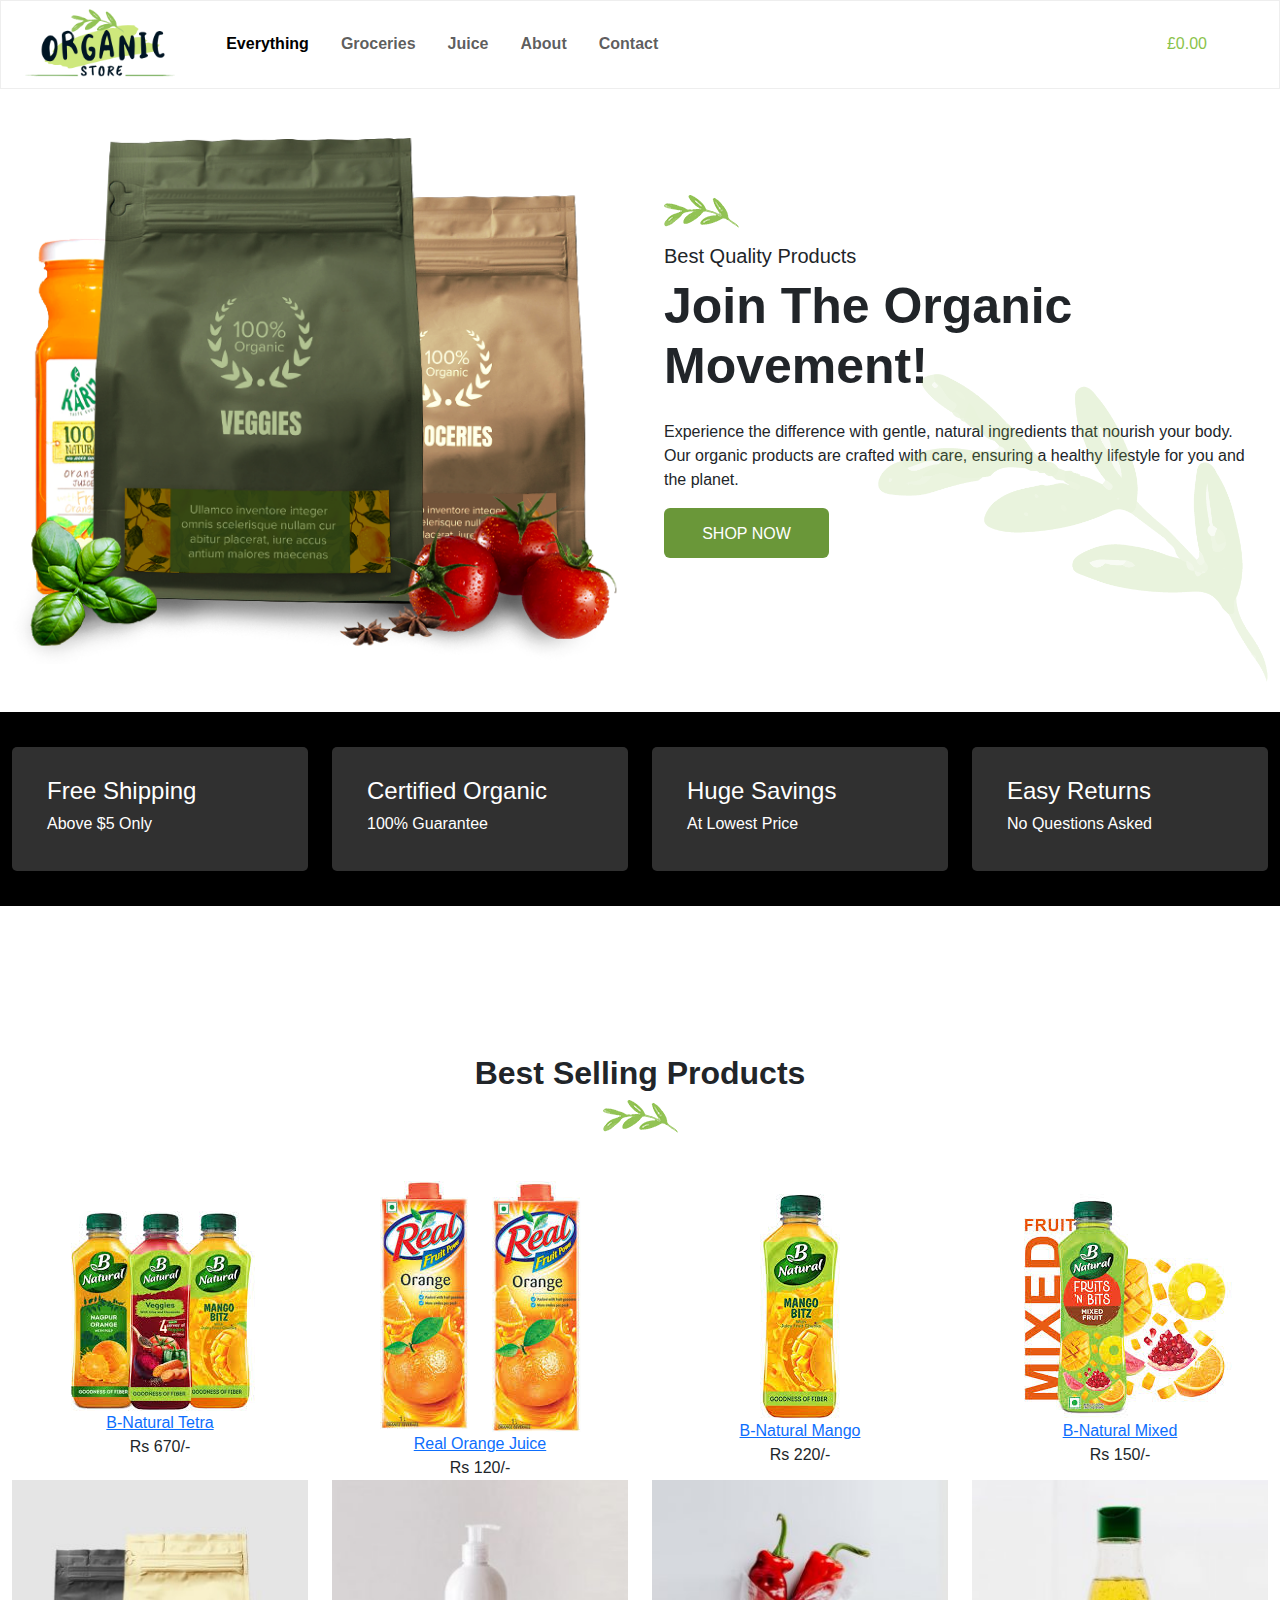
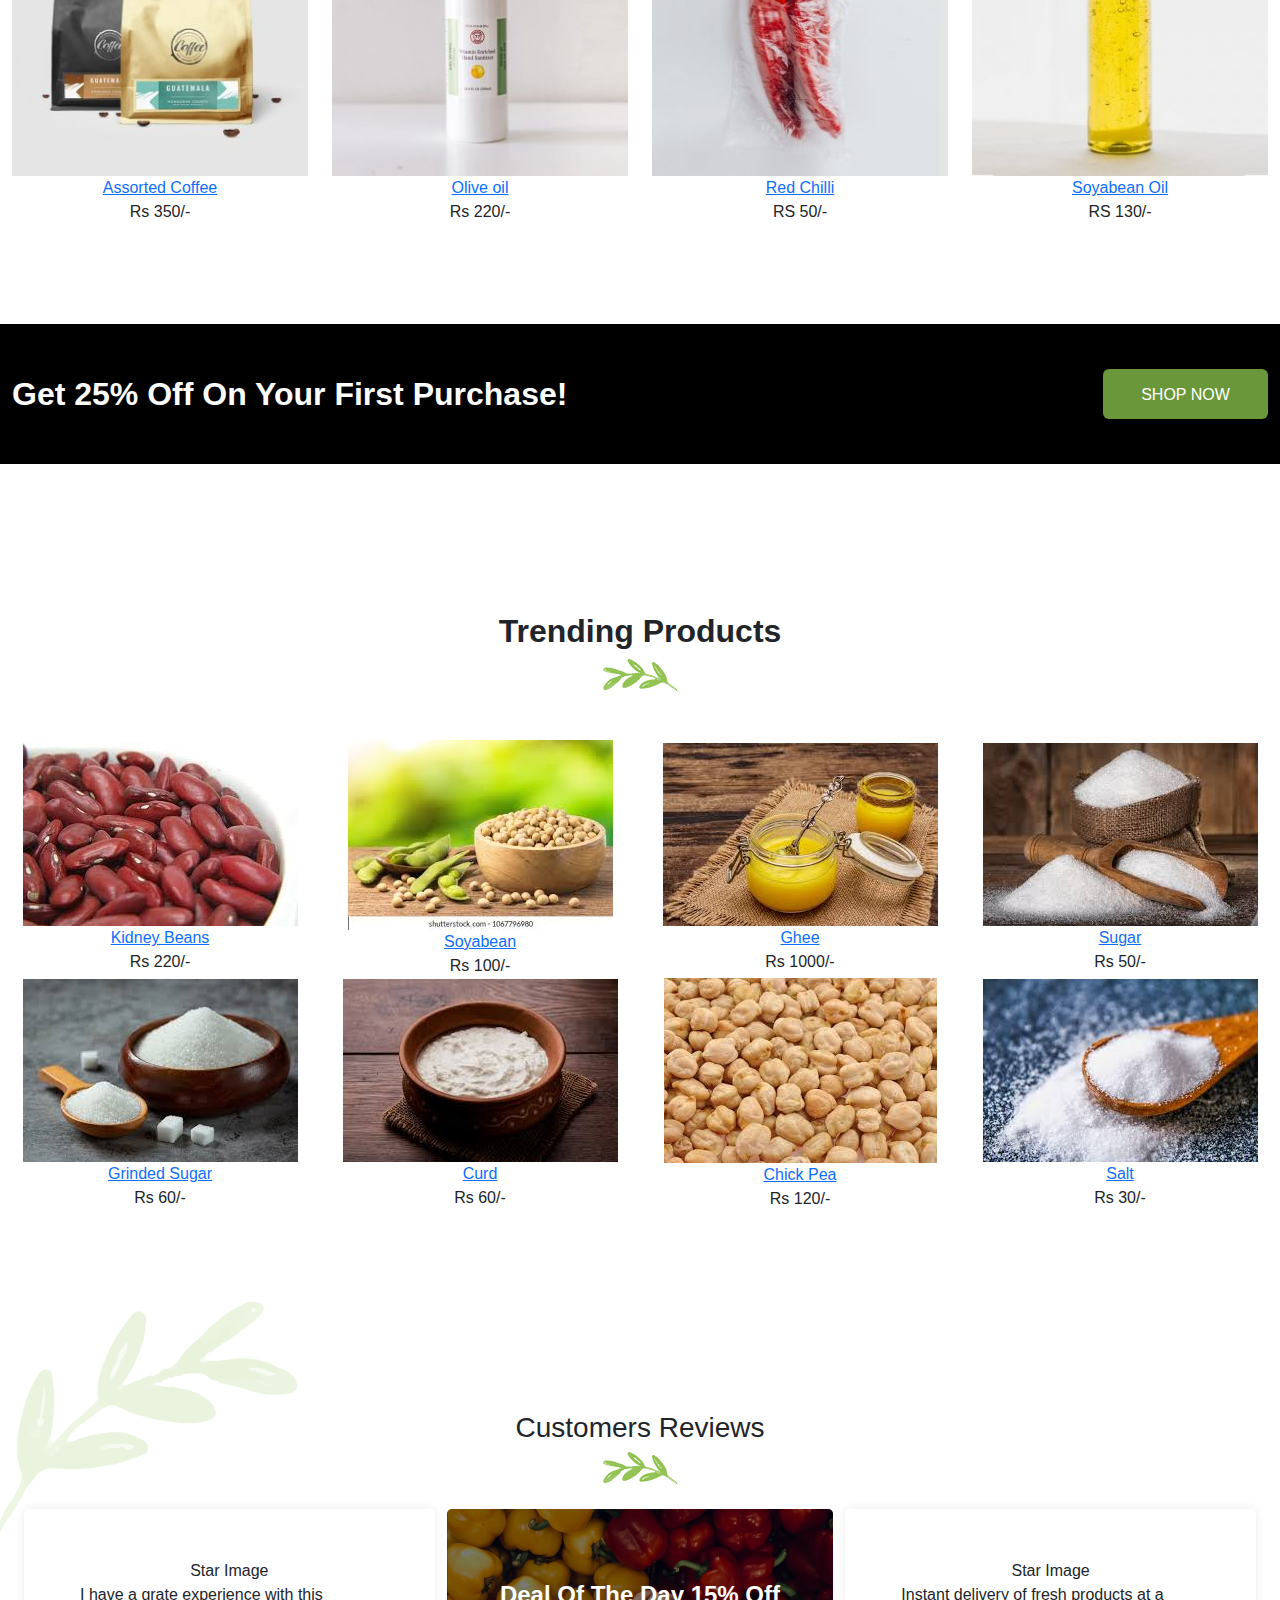
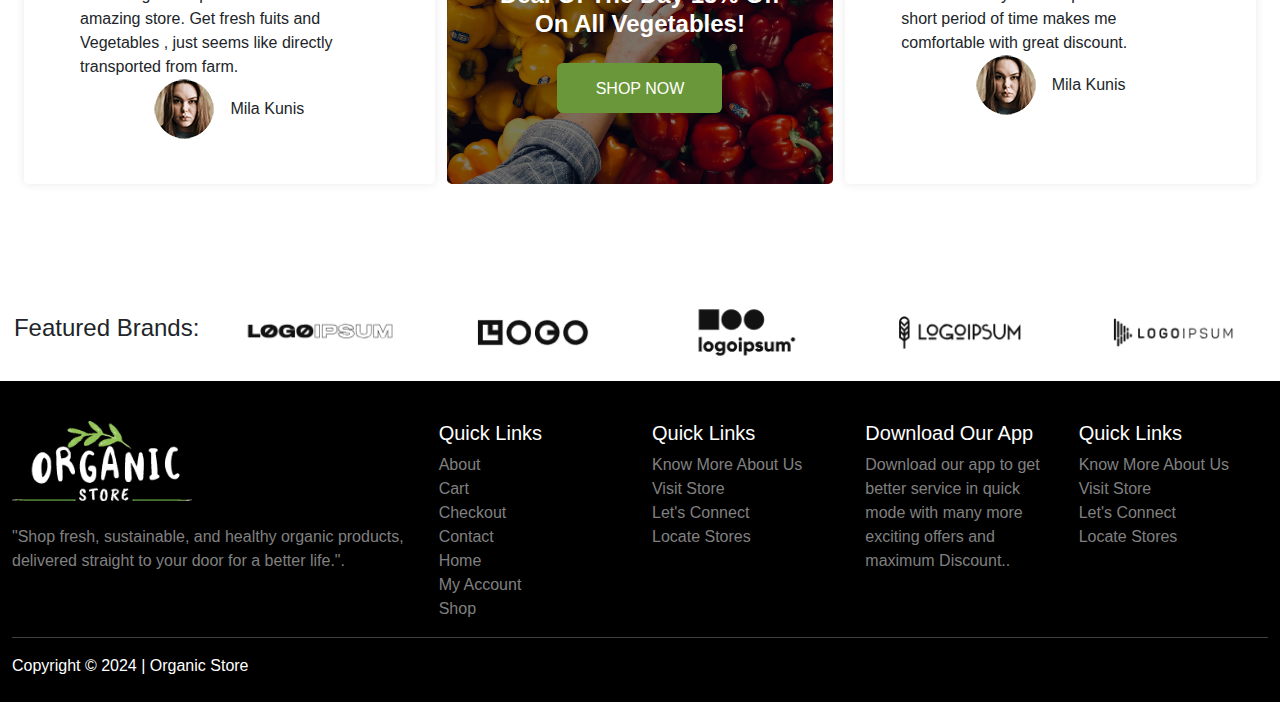
<file: index.html>
<!DOCTYPE html>
<html lang="en">

<head>
  <meta charset="UTF-8">
  <meta name="viewport" content="width=device-width, initial-scale=1.0">
  <link rel="stylesheet" href="https://cdn.jsdelivr.net/npm/bootstrap@5.3.3/dist/css/bootstrap.min.css">
  <link rel="stylesheet" href="./assets/Style.css">
  <link rel="stylesheet" href="https://site-assets.fontawesome.com/releases/v6.6.0/css/all.css">
  <title>Document</title>
</head>

<body>
  <!--Header Section Start Here-->
  <section class="section-one">
    <div class="container-fluid">
      <nav class="navbar navbar-expand-lg py-2">
        <div class="container-fluid">
          <img class="logo-custom" src="./assets/organic-log.png" alt="">
          <button class="navbar-toggler" type="button" data-bs-toggle="collapse"
            data-bs-target="#navbarSupportedContent" aria-controls="navbarSupportedContent" aria-expanded="false"
            aria-label="Toggle navigation">
            <span class="navbar-toggler-icon"></span>
          </button>
          <div class="collapse navbar-collapse" id="navbarSupportedContent">
            <ul class="navbar-nav me-auto mb-2 mb-lg-0 pad-custom">
              <li class="nav-item pad-elem">
                <a class="nav-link active" aria-current="page" href="index.html"><b>Everything</b></a>
              </li>
              <li class="nav-item pad-elem">
                <a class="nav-link hover-effect" aria-current="page" href="Grocery.html"><b>Groceries</b></a>
              </li>

              <li class="nav-item pad-elem">
                <a class="nav-link hover-effect" aria-current="page" href="Juice.html"><b>Juice</b></a>
              </li>



              <li class="nav-item pad-elem">
                <a class="nav-link hover-effect" aria-current="page" href="About.html"><b>About</b></a>
              </li>
              <li class="nav-item pad-elem">
                <a class="nav-link hover-effect" aria-current="page" href="Contact.html"><b>Contact</b></a>
              </li>

            </ul>
            <ul class=" d-flex gap-4 navbar-nav mb-2 mb-lg-0 pad-custom">
              <li class="icons-color">£0.00</li>
              <li><i class="fa-solid fa-bag-shopping icons-color"></i></li>
              <li><i class="fa-solid fa-user"></i></li>
            </ul>
          </div>

        </div>
      </nav>
    </div>
  </section>
  <!--Header Section End Here-->

  <!--Second Section Start Here-->
  <section class="section-two">
    <div class="container-fluid">
      <div class="row">
        <div class="col-lg-6 mt-5">
          <div class="col-left-continer d-flex align-items-center justify-content-center">
            <img class="img-fluid" src="./assets/organic-products-hero.png" alt="">
          </div>
        </div>
        <div class="col-lg-6 d-flex align-items-center">
          <div class="col-right-container container">
            <img class="img-fluid pb-3" src="./assets/logo-leaf-new.png" alt="">
            <h5>Best Quality Products</h5>
            <h1 class="join-head">Join The Organic Movement!</h1>
            <p class="pt-3">Experience the difference with gentle, natural ingredients that nourish your body.
Our organic products are crafted with care, ensuring a healthy lifestyle for you and the planet.</p>
            <button class="shop-now-btn mt-3">
              <i class="fa-solid fa-cart-shopping"></i> SHOP NOW
            </button>
            <img class="img-back" src="./assets/leaf-right.png" alt="">
          </div>
        </div>
      </div>
    </div>
  </section>
  <!--Second Section End Here-->

  <!--Third Section Start Here-->
  <section class="section-three mt-5">
    <div class="container-fluid">
      <div class="row">
        <div class="col-lg-3 mob-margin-two col-md-6">
          <div class="inner-one inner-styling">
            <div class="inner-left">
              <i class="fa-solid fa-truck icons-color fs-4"></i>
            </div>
            <div class="inner-right">
              <h4>Free Shipping</h4>
              <h6>Above $5 Only</h6>

            </div>
          </div>
        </div>

        <div class="col-lg-3 mob-margin-two col-md-6">
          <div class="inner-two inner-styling">
            <div class="inner-left">
              <i class="fa-solid fa-address-book icons-color fs-4"></i>
            </div>
            <div class="inner-right">
              <h4>Certified Organic</h4>
              <h6>100% Guarantee</h6>

            </div>
          </div>
        </div>
        <div class="col-lg-3 mob-margin-two col-md-6">
          <div class="inner-three inner-styling">
            <div class="inner-left">
              <i class="fa-solid fa-money-bill icons-color fs-4"></i>
            </div>
            <div class="inner-right">
              <h4>Huge Savings</h4>
              <h6>At Lowest Price</h6>
            </div>
          </div>
        </div>
        <div class="col-lg-3 mob-margin-two col-md-6">
          <div class="inner-four inner-styling">
            <div class="inner-left">
              <i class="fa-solid fa-recycle icons-color fs-4"></i>
            </div>
            <div class="inner-right">
              <h4>Easy Returns</h4>
              <h6>No Questions Asked</h6>
            </div>
          </div>
        </div>
      </div>
    </div>
  </section>
  <!--Third Section end Here-->

 <!--Fourth Section Start Here-->
 <section class="section-four">
  <div class="container-fluid">
    <div class="row">
      <div class="top-section py-5">
        <h2 class="top-head">Best Selling Products</h2>
        <img class="img-fluid" src="./assets/logo-leaf-new.png" alt="">
      </div>
      <div class="col-lg-3 col-md-4">
        <div style="height: 100%; width: 100%;" class="inner-one-sec sec-four-common">
        <img class="img-fluid" src="assets\4.jpg" alt="">
        
        <a href="#">B-Natural Tetra</a>
        <i></i>
        <p>Rs 670/-</p> 
        </div>
      </div>
      <!--  --><div class="col-lg-3 col-md-4">
        <div style="height: 100%; width: 100%;" class="inner-one-sec sec-four-common">
          <img class="img-fluid" src="assets\3.jpg" alt="">
          
          <a href="#">Real Orange Juice</a>
          <i></i>
          <p>Rs 120/-</p> 
          </div>
        </div>
        <div class="col-lg-3 col-md-4">
          <div style="height: 100%; width: 100%;" class="inner-one-sec sec-four-common">
          <img class="img-fluid" src="assets\7.jpg" alt="">
          
          <a href="#">B-Natural Mango</a>
          <i></i>
          <p>Rs 220/-</p> 
          </div>
        </div>
        <div class="col-lg-3 col-md-4">
          <div style="height: 100%; width: 100%;" class="inner-one-sec sec-four-common">
          <img class="img-fluid" src="assets\5.jpg" alt="">
          
          <a href="#">B-Natural Mixed</a>
          <i></i>
          <p>Rs 150/-</p>
          </div>
        </div>
        <div class="col-lg-3 col-md-4">
          <div style="height: 100%; width: 100%;" class="inner-one-sec sec-four-common">
          <img class="img-fluid" src="./assets/coffee-asorted-300x300 (1).jpg" alt="">
          
          <a href="#">Assorted Coffee</a>
          <i></i>
          <p>Rs 350/-</p> 
          </div>
        </div>
        <!--  -->
      <div class="col-lg-3 col-md-4">
      <div style="height: 100%; width: 100%;" class="inner-two-sec sec-four-common">
        <img class="img-fluid" src="./assets/sanitizer-300x300.jpg" alt="">
          
          <a href="#">Olive oil</a>
          <i></i>
          <p>Rs 220/-</p> 
        </div>
      </div>
      <div class="col-lg-3 col-md-4">
        <div style="height: 100%; width: 100%;" class="inner-three-sec sec-four-common">
          <img class="img-fluid" src="./assets/red-chillies-300x300.jpg" alt="">
            
            <a href="#">Red Chilli</a>
            <i></i>
            <p>RS 50/-</p> 
        </div>
      </div>
      <div class="col-lg-3 col-md-4">
        <div style="height: 100%; width: 100%;" class="inner-four-sec sec-four-common">
          <img class="img-fluid" src="./assets/edible-oil-300x300.jpg" alt="">
          <div class="sec-four-common">
            
            <a href="#">Soyabean Oil</a>
            <i></i>
            <p>RS 130/-</p> 
           </div>
        </div>
      </div>
    </div>
  </div>
 </section>
<!--Fourth Section End Here-->

  


  <!--Sixth Section Start Here-->
  <Section class="section-six">
    <div class="container-fluid">
      <div class="row">
        <div class="six-main">
          <div class="six-left-section">
            <h2 class="get-head">
              Get 25% Off On Your First Purchase!
            </h2>
          </div>

          <div class="six-right-section">
            <button class="shop-now-btn">
              <i class="fa-solid fa-cart-shopping"></i> SHOP NOW
            </button>
          </div>
        </div>
      </div>
    </div>
  </Section>
  <!--Sixth Section End Here-->

  <!--Seven Section Start Here-->
  <section class="section-four">
    <div class="container-fluid">
      <div class="row">
        <div class="top-section py-5">
          <h2 class="top-head">Trending Products</h2>
          <img class="img-fluid" src="./assets/logo-leaf-new.png" alt="">
        </div>
        <div class="col-lg-3 col-md-4">
          <div style="height: 100%; width: 100%;" class="inner-one-sec sec-four-common">
            <img class="img-fluid" src="./assets/A.jpg" alt="">
            
            <a href="#">Kidney Beans</a>
            <i></i>
            <p>Rs 220/-</p>
          </div>
        </div>
        <!--  -->
        <div class="col-lg-3 col-md-4">
          <div style="height: 100%; width: 100%;" class="inner-one-sec sec-four-common">
            <img class="img-fluid" src="./assets/c.jpg" alt="">
            
            <a href="#">Soyabean</a>
            <i></i>
            <p>Rs 100/-</p>
          </div>
        </div>
        <div class="col-lg-3 col-md-4">
          <div style="height: 100%; width: 100%;" class="inner-one-sec sec-four-common">
            <img class="img-fluid" src="./assets/F.jpg" alt="">
            
            <a href="#">Ghee</a>
            <i></i>
            <p>Rs 1000/-</p>
          </div>
        </div>
        <div class="col-lg-3 col-md-4">
          <div style="height: 100%; width: 100%;" class="inner-one-sec sec-four-common">
            <img class="img-fluid" src="./assets/D.jpg" alt="">
            
            <a href="#">Sugar</a>
            <i></i>
            <p>Rs 50/-</p>
          </div>
        </div>
        <div class="col-lg-3 col-md-4">
          <div style="height: 100%; width: 100%;" class="inner-one-sec sec-four-common">
            <img class="img-fluid" src="./assets/h.jpg" alt="">
            
            <a href="#">Grinded Sugar</a>
            <i></i>
            <p>Rs 60/-</p>
          </div>
        </div>
        <div class="col-lg-3 col-md-4">
          <div style="height: 100%; width: 100%;" class="inner-two-sec sec-four-common">
            <img class="img-fluid" src="./assets/i.jpg" alt="">
            
            <a href="#">Curd</a>
            <i></i>
            <p>Rs 60/-</p>
          </div>
        </div>
        <div class="col-lg-3 col-md-4">
          <div style="height: 100%; width: 100%;" class="inner-three-sec sec-four-common">
            <img class="img-fluid" src="./assets/B.jpg" alt="">
           
            <a href="#">Chick Pea</a>
            <i></i>
            <p>Rs 120/-</p>
          </div>
        </div>
        <div class="col-lg-3 col-md-4">
          <div style="height: 100%; width: 100%;" class="inner-four-sec sec-four-common">
            <img class="img-fluid" src="./assets/E.jpg" alt="">
            <div class="sec-four-common">
            
              <a href="#">Salt</a>
              <i></i>
              <p>Rs 30/-</p>
            </div>
          </div>
        </div>
      </div>
    </div>
  </section>
  <!--Seven Section End Here-->


  <!--Eight Section Start Here-->
  <section style="position: relative;" class="section-eight">

    <div class="container-fluid">
      <img class="img-fluid leaf-left-img" src="./assets/leaf-left.png" alt="">
      <div class="row px-4">

        <div class="top-content d-flex align-items-center justify-content-center flex-column pb-4">
          <div class="top-heading">
            <h3>Customers Reviews</h3>
          </div>
          <div class="top-eight-img">
            <img class="img-fluid" src="./assets/logo-leaf-new.png" alt="">
          </div>
        </div>
        <div class="col-lg-4 box-shade b-radius mob-margin">
          <div class="eight-col-one">
            <div class="star-div">
              <p class="text-center">Star Image</p>
            </div>
            <div class="col-eight-para">
              <p>I have a grate experience with this amazing store. Get fresh fuits and Vegetables , just seems like directly transported from farm.</p>
            </div>
            <div class="col-eight-bottom d-flex align-items-center justify-content-center gap-3">
              <img src="./assets/women-img.png" alt="">
              <p>Mila Kunis</p>
            </div>
          </div>
        </div>
        <div class="col-lg-4 b-radius mob-margin">
          <div class="eight-col-two b-radius">
            <div class="overlay b-radius">
              <h4 class="text-center fw-bolder">Deal Of The Day 15% Off On All Vegetables!</h4>
              <p class="text-center"></p>
              <button class="shop-now-btn mt-3">
                <i class="fa-solid fa-cart-shopping"></i> SHOP NOW
              </button>
            </div>
          </div>
        </div>
        <div class="col-lg-4 box-shade b-radius mob-margin">
          <div class="eight-col-three eight-col-one">
            <div class="star-div">
              <p class="text-center">Star Image</p>
            </div>
            <div class="col-eight-para">
              <p>Instant delivery of fresh products at a short period of time makes me comfortable with great discount. </p>
            </div>
            <div class="col-eight-bottom d-flex align-items-center justify-content-center gap-3">
              <img src="./assets/women-img.png" alt="">
              <p>Mila Kunis</p>
            </div>
          </div>
        </div>
      </div>
    </div>
  </section>
  <!--Eight Section End Here-->

  <!--Nine Section Start Here-->
  <section class="section-nine">
    <div class="container-fluid">
      <div class="row">
        <div class="col-lg-2 d-flex align-items-center justify-content-center">
          <div class="inner-nine-one">
            <h4>Featured Brands:</h4>
          </div>
        </div>
        <div class="col-lg-2">
          <div class="inner-nine-two d-flex align-items-center justify-content-center">
            <img class="nine-sec-img-size" src="./assets/nine-sec-one.png" alt="">
          </div>
        </div>
        <div class="col-lg-2">
          <div class="inner-nine-three d-flex align-items-center justify-content-center">
            <img class="nine-sec-img-size" src="./assets/nine-sec-two.png" alt="">
          </div>
        </div>
        <div class="col-lg-2">
          <div class="inner-nine-four d-flex align-items-center justify-content-center">
            <img class="nine-sec-img-size" src="./assets/nine-sec-three.png" alt="">
          </div>
        </div>
        <div class="col-lg-2">
          <div class="inner-nine-five d-flex align-items-center justify-content-center">
            <img class="nine-sec-img-size" src="./assets/nine-sec-four.png" alt="">
          </div>
        </div>
        <div class="col-lg-2">
          <div class="inner-nine-six d-flex align-items-center justify-content-center">
            <img class="nine-sec-img-size" src="./assets/nine-sec-five.png" alt="">
          </div>
        </div>
      </div>
    </div>
  </section>
  <!--Nine Section End Here-->

  <!--Footer Section Start Here-->
  <section class="section-ten">
    <div class="container-fluid">
      <footer>
        <div class="row">
          <div class="col-lg-4">
            <div class="foot-inner-one">
              <img class="foot-img-size mb-4" src="./assets/footer-logo.png" alt="">
              <p class="para-color">"Shop fresh, sustainable, and healthy organic products, delivered straight to your door for a better life.".</p>
            </div>
          </div>
          <div class="col-lg-2">
            <div class="foot-inner-two">
              <h5 class="text-white">Quick Links</h5>
              <ul class="ul-padding">
                <li><a href="">About</a></li>
                <li><a href="">Cart</a></li>
                <li><a href="">Checkout</a></li>
                <li><a href="">Contact</a></li>
                <li><a href="">Home</a></li>
                <li><a href="">My Account</a></li>
                <li><a href="">Shop</a></li>
              </ul>
            </div>
          </div>
          <div class="col-lg-2">
            <div class="foot-inner-three">
              <h5 class="text-white">Quick Links</h5>
              <ul class="ul-padding">
                <li><a href="">Know More About Us</a></li>
                <li><a href="">Visit Store</a></li>
                <li><a href="">Let's Connect</a></li>
                <li><a href="">Locate Stores</a></li>
              </ul>
            </div>
          </div>
          <div class="col-lg-2">
            <div class="foot-inner-four">
              <h5 class="text-white">Download Our App</h5>
              <p class="para-color">Download our app to get better service in quick mode with many more exciting offers and maximum Discount..</p>
            </div>
          </div>
          <div class="col-lg-2">
            <div class="foot-inner-five">
              <h5 class="text-white">Quick Links</h5>
              <ul class="ul-padding">
                <li><a href="">Know More About Us</a></li>
                <li><a href="">Visit Store</a></li>
                <li><a href="">Let's Connect</a></li>
                <li><a href="">Locate Stores</a></li>
              </ul>
            </div>
          </div>
        </div>
        <hr id="hr-tag">
        <div class="bottom-footer d-flex align-items-center justify-content-between pb-4">
          <div class="bottom-left-sec">
            <p class="text-white">Copyright © 2024 | Organic Store</p>
          </div>
          <div class="bottom-right-sec">
            <ul class="ul-padding d-flex align-items-center justify-content-center gap-4">
              <li><a href=""><i class="fa-solid fa-sitemap text-white"></i></a></li>
              <li><a href=""><i class="fa-brands fa-facebook text-white"></i></a></li>
              <li><a href=""><i class="fa-brands fa-x-twitter text-white"></i></a></li>
              <li><a href=""><i class="fa-brands fa-instagram text-white"></i></a></li>
            </ul>
          </div>
        </div>
      </footer>
    </div>
  </section>
  <!--Footer Section End Here-->


  <!-- <section>
  <div class="container-fluid">
    <div class="row">
      <div class="col-lg-5">

      </div>
      <div class="col-lg-7">
       <div class="container-fluid">
        <div class="row">
          <div class="col-lg-6"></div>
          <div class="col-lg-6"></div>
        </div>
        <div class="row">
          <div class="col-lg-6"></div>
          <div class="col-lg-6"></div>
        </div>
       </div>
      </div>
    </div>
  </div>
</section> -->

  <script src="	https://cdn.jsdelivr.net/npm/bootstrap@5.3.3/dist/js/bootstrap.bundle.min.js"></script>
</body>

</html>
</file>
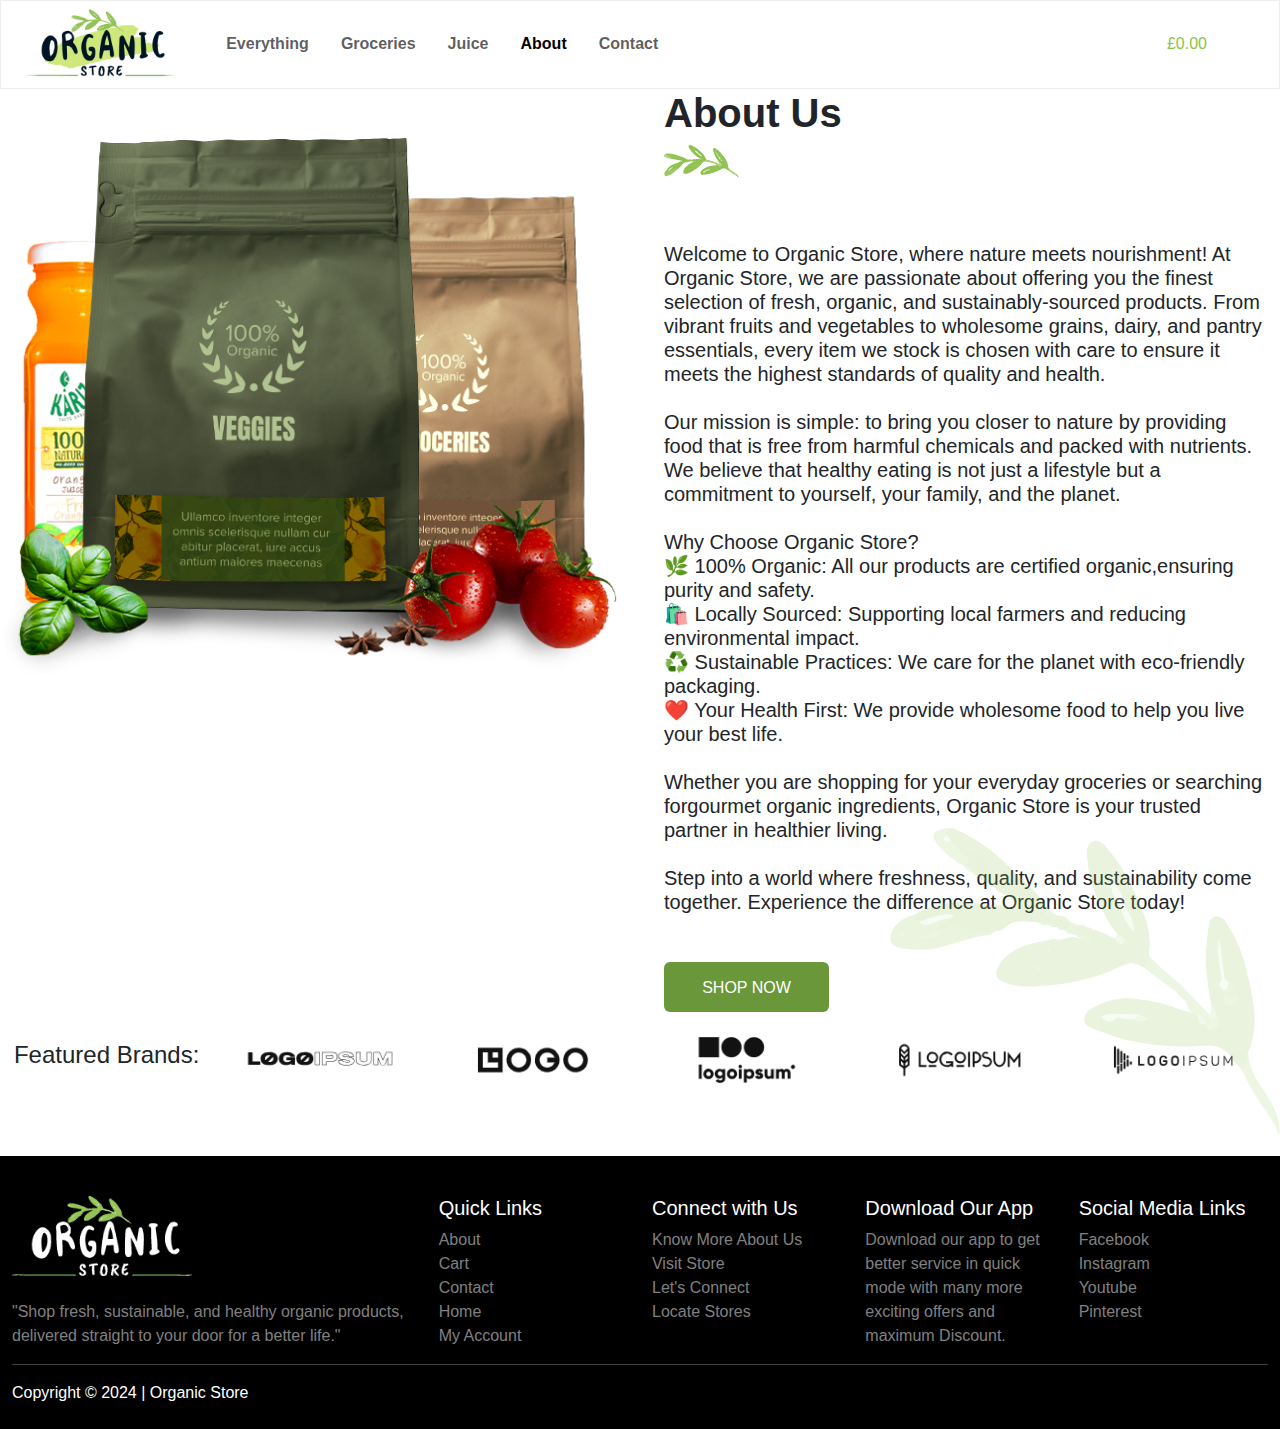
<file: About.html>
<!DOCTYPE html>
<html lang="en">
<head>
    <meta charset="UTF-8">
    <meta name="viewport" content="width=device-width, initial-scale=1.0">
    <link rel="stylesheet" href="https://cdn.jsdelivr.net/npm/bootstrap@5.3.3/dist/css/bootstrap.min.css">
    <link rel="stylesheet" href="./assets/Style.css">
    <link
    rel="stylesheet"
    href="https://site-assets.fontawesome.com/releases/v6.6.0/css/all.css"
  >
    <title>Document</title>
</head>
<body>
    <!--Header Section Start Here-->
    <section class="section-one">
      <div class="container-fluid">
       <nav class="navbar navbar-expand-lg py-2">
           <div class="container-fluid">
            <img class="logo-custom" src="./assets/organic-log.png" alt="">
             <button class="navbar-toggler" type="button" data-bs-toggle="collapse" data-bs-target="#navbarSupportedContent" aria-controls="navbarSupportedContent" aria-expanded="false" aria-label="Toggle navigation">
               <span class="navbar-toggler-icon"></span>
             </button>
             <div class="collapse navbar-collapse" id="navbarSupportedContent">
               <ul class="navbar-nav me-auto mb-2 mb-lg-0 pad-custom">
                 <li class="nav-item pad-elem">
                   <a class="nav-link " aria-current="page" href="index.html"><b>Everything</b></a>
                 </li>
                 <li class="nav-item pad-elem">
                   <a class="nav-link hover-effect" aria-current="page" href="Grocery.html"><b>Groceries</b></a>
                 </li>
                 
                 <li class="nav-item pad-elem">
                   <a class="nav-link hover-effect" aria-current="page" href="Juice.html"><b>Juice</b></a>
                 </li>
             
            
         
               <li class="nav-item pad-elem">
                 <a class="nav-link active" aria-current="page" href="About.html"><b>About</b></a>
               </li>
               <li class="nav-item pad-elem">
                 <a class="nav-link hover-effect" aria-current="page" href="Contact.html"><b>Contact</b></a>
               </li>
              
               </ul>
              <ul class=" d-flex gap-4 navbar-nav mb-2 mb-lg-0 pad-custom">
               <li class="icons-color">£0.00</li>
               <li><i class="fa-solid fa-bag-shopping icons-color"></i></li>
               <li><i class="fa-solid fa-user"></i></li>
              </ul>
              </div>
             
           </div>
         </nav>
      </div>
      </section>
     <!--Header Section End Here-->

  <!--Second Section Start Here-->
   <section class="section-two">
    <di vclass="container-fluid">
            <div class="row">
                <div class="col-lg-6 mt-5">
                 <div class="col-left-continer d-flex align-items-center justify-content-center">
                  <img class="img-fluid" src="./assets/organic-products-hero.png" alt="">
                 </div>
                </div>
                <div class="col-lg-6 d-flex align-items-center">
                <div class="col-right-container container">
                 
                 <h1><b>About Us</b></h1>
                 <img class="img-fluid pb-5" src="./assets/logo-leaf-new.png" alt="">
              <p class="pt-3">
                    <h5>
                    
      Welcome to Organic Store, where nature meets nourishment!
        
      At Organic Store, we are passionate about offering you the finest selection of fresh, organic, and sustainably-sourced products. From vibrant fruits and vegetables to wholesome grains, dairy, and pantry essentials, every item we stock is chosen with care to ensure it meets the highest standards of quality and health.<br><br>
                    
      Our mission is simple: to bring you closer to nature by providing food that is free from harmful chemicals and packed with nutrients. We believe that healthy eating is not just a lifestyle but a commitment to yourself, your family, and the planet.<br><br>
                    
           Why Choose Organic Store?<br>
        🌿 100% Organic: All our products are certified organic,ensuring purity and safety.<br>
        🛍️ Locally Sourced: Supporting local farmers and reducing environmental impact.<br>
        ♻️ Sustainable Practices: We care for the planet with eco-friendly packaging.<br>
        ❤️ Your Health First: We provide wholesome food to help you live your best life.<br><br>
           Whether you are shopping for your everyday groceries or searching forgourmet organic ingredients, Organic Store is your trusted partner in healthier living.
           <br>  <br>    
           Step into a world where freshness, quality, and sustainability come together. Experience the difference at Organic Store today!<br><br>
                  </h5> 
                    </p>
                 <button class="shop-now-btn mt-3">
                  <i class="fa-solid fa-cart-shopping"></i>  SHOP NOW
                 </button>
                 <img class="img-back" src="./assets/leaf-right.png" alt="">
                </div>
                </div>
            </div>
    </div>
   </section>
    <!--Nine Section Start Here-->
  <section class="section-nine">
    <div class="container-fluid">
      <div class="row">
        <div class="col-lg-2 d-flex align-items-center justify-content-center">
          <div class="inner-nine-one">
            <h4>Featured Brands:</h4>
          </div>
        </div>
        <div class="col-lg-2">
          <div class="inner-nine-two d-flex align-items-center justify-content-center">
            <img class="nine-sec-img-size" src="./assets/nine-sec-one.png" alt="">
          </div>
        </div>
        <div class="col-lg-2">
          <div class="inner-nine-three d-flex align-items-center justify-content-center">
            <img class="nine-sec-img-size" src="./assets/nine-sec-two.png" alt="">
          </div>
        </div>
        <div class="col-lg-2">
          <div class="inner-nine-four d-flex align-items-center justify-content-center">
            <img class="nine-sec-img-size" src="./assets/nine-sec-three.png" alt="">
          </div>
        </div>
        <div class="col-lg-2">
          <div class="inner-nine-five d-flex align-items-center justify-content-center">
            <img class="nine-sec-img-size" src="./assets/nine-sec-four.png" alt="">
          </div>
        </div>
        <div class="col-lg-2">
          <div class="inner-nine-six d-flex align-items-center justify-content-center">
            <img class="nine-sec-img-size" src="./assets/nine-sec-five.png" alt="">
          </div>
        </div>
      </div>
    </div>
  </section>
  <!--Nine Section End Here-->
   <Br></Br>
   <section class="section-ten">
    <div class="container-fluid">
      <footer>
      <div class="row">
        <div class="col-lg-4">
        <div class="foot-inner-one">
        <img class="foot-img-size mb-4" src="./assets/footer-logo.png" alt="">
        <p class="para-color">"Shop fresh, sustainable, and healthy organic products, delivered straight to your door for a better life."
  
        </p>
        </div>
        </div>
        <div class="col-lg-2">
          <div class="foot-inner-two">
          <h5 class="text-white">Quick Links</h5>
          <ul class="ul-padding">
          <li><a href="">About</a></li>
          <li><a href="">Cart</a></li>
          <li><a href="">Contact</a></li>
          <li><a href="">Home</a></li>
          <li><a href="">My Account</a></li>
          </ul>
          </div>
        </div>
        <div class="col-lg-2">
          <div class="foot-inner-three">
            <h5 class="text-white">Connect with Us</h5>
            <ul class="ul-padding">
            <li><a href="">Know More About Us</a></li>
            <li><a href="">Visit Store</a></li>
            <li><a href="">Let's Connect</a></li>
            <li><a href="">Locate Stores</a></li>
            </ul>
          </div>
        </div>
        <div class="col-lg-2">
          <div class="foot-inner-four">
          <h5 class="text-white">Download Our App</h5>
          <p class="para-color">Download our app to get better service in quick mode with many more exciting offers and maximum Discount.</p>
          </div>
        </div>
        <div class="col-lg-2">
          <div class="foot-inner-five">
            <h5 class="text-white">Social Media Links</h5>
            <ul class="ul-padding">
            <li><a href="">Facebook</a></li>
  
            <li><a href="">Instagram</a></li>
  
            <li><a href="">Youtube</a></li>
  
            <li><a href="">Pinterest</a></li>
            </ul>
          </div>
        </div>
      </div>
      <hr id="hr-tag">
      <div class="bottom-footer d-flex align-items-center justify-content-between pb-4">
      <div class="bottom-left-sec">
      <p class="text-white">Copyright © 2024 | Organic Store</p>
      </div>
      <div class="bottom-right-sec">
        <ul class="ul-padding d-flex align-items-center justify-content-center gap-4">
          <li><a href=""><i class="fa-solid fa-sitemap text-white"></i></a></li>
          <li><a href=""><i class="fa-brands fa-facebook text-white"></i></a></li>
          <li><a href=""><i class="fa-brands fa-x-twitter text-white"></i></a></li>
          <li><a href=""><i class="fa-brands fa-instagram text-white"></i></a></li>
          </ul>
      </div>
      </div>
    </footer>
    </div>
   </section>
   <script src="	https://cdn.jsdelivr.net/npm/bootstrap@5.3.3/dist/js/bootstrap.bundle.min.js"></script> 
   </body>
</html>
</file>
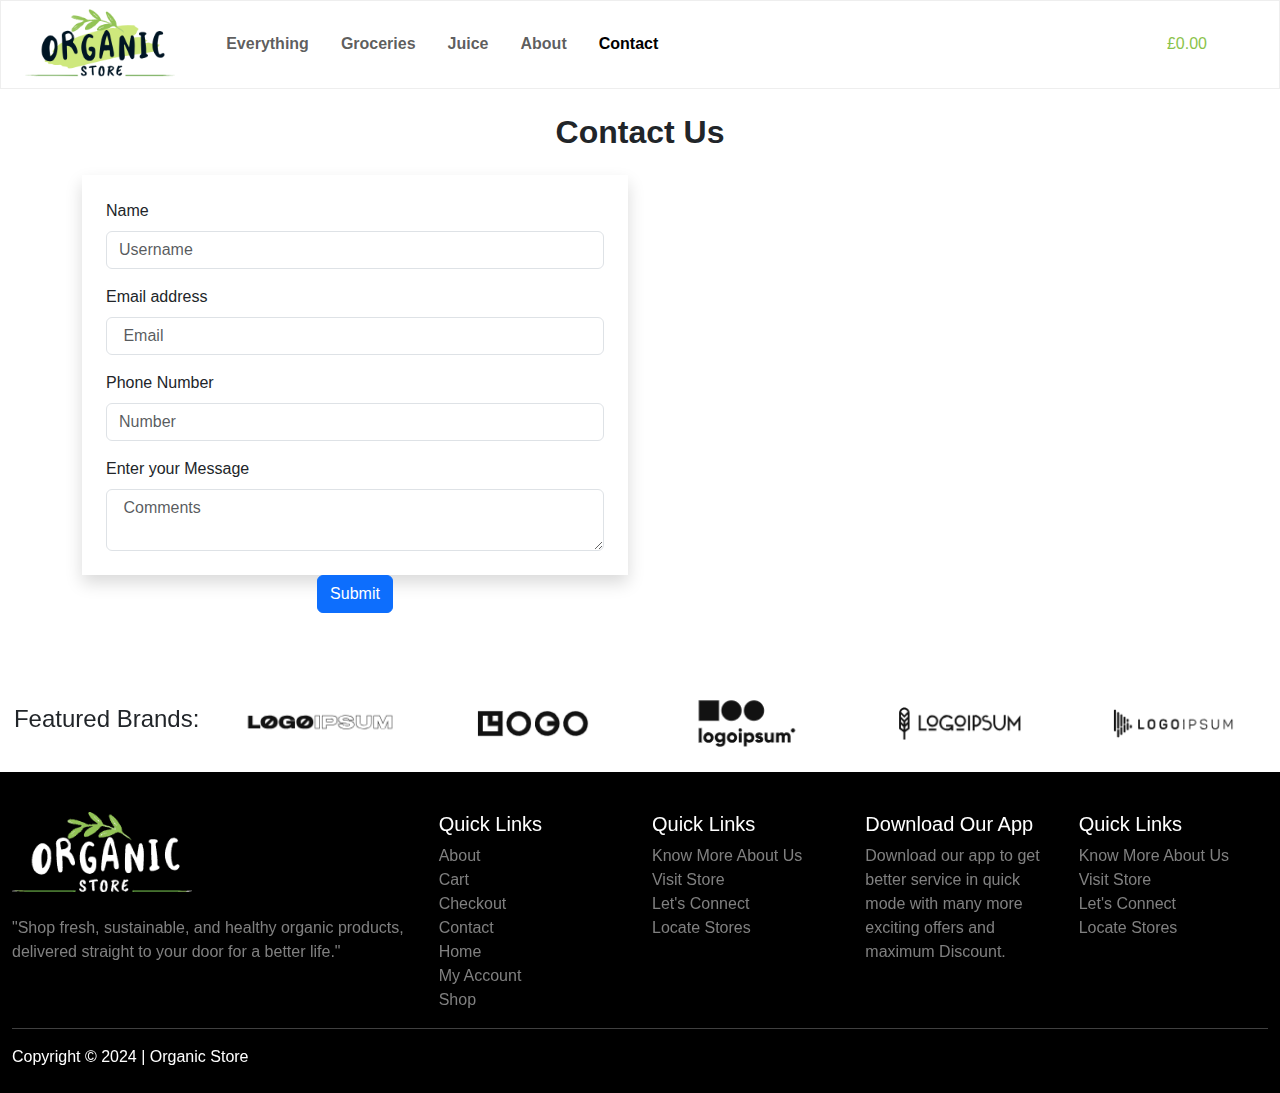
<file: Contact.html>
<!DOCTYPE html>
<html lang="en">

<head>
  <meta charset="UTF-8">
  <meta name="viewport" content="width=device-width, initial-scale=1.0">
  <link rel="stylesheet" href="https://cdn.jsdelivr.net/npm/bootstrap@5.3.3/dist/css/bootstrap.min.css">
  <link rel="stylesheet" href="./assets/Style.css">
  <link rel="stylesheet" href="https://site-assets.fontawesome.com/releases/v6.6.0/css/all.css">
  <title>Document</title>
</head>

<body>
  <!--Header Section Start Here-->
  <section class="section-one">
    <div class="container-fluid">
      <nav class="navbar navbar-expand-lg py-2">
        <div class="container-fluid">
          <img class="logo-custom" src="./assets/organic-log.png" alt="">
          <button class="navbar-toggler" type="button" data-bs-toggle="collapse"
            data-bs-target="#navbarSupportedContent" aria-controls="navbarSupportedContent" aria-expanded="false"
            aria-label="Toggle navigation">
            <span class="navbar-toggler-icon"></span>
          </button>
          <div class="collapse navbar-collapse" id="navbarSupportedContent">
            <ul class="navbar-nav me-auto mb-2 mb-lg-0 pad-custom">
              <li class="nav-item pad-elem">
                <a class="nav-link " aria-current="page" href="index.html"><b>Everything</b></a>
              </li>
              <li class="nav-item pad-elem">
                <a class="nav-link hover-effect" aria-current="page" href="Grocery.html"><b>Groceries</b></a>
              </li>

              <li class="nav-item pad-elem">
                <a class="nav-link hover-effect" aria-current="page" href="Juice.html"><b>Juice</b></a>
              </li>



              <li class="nav-item pad-elem">
                <a class="nav-link hover-effect" aria-current="page" href="About.html"><b>About</b></a>
              </li>
              <li class="nav-item pad-elem">
                <a class="nav-link active" aria-current="page" href="Contact.html"><b>Contact</b></a>
              </li>

            </ul>
            <ul class=" d-flex gap-4 navbar-nav mb-2 mb-lg-0 pad-custom">
              <li class="icons-color">£0.00</li>
              <li><i class="fa-solid fa-bag-shopping icons-color"></i></li>
              <li><i class="fa-solid fa-user"></i></li>
            </ul>
          </div>

        </div>
      </nav>
    </div>
  </section>
  <!--Header Section End Here-->


  <!-- CONTACT SECTION -->
  <div class="container" id="contact">
    <h2 class="text-center my-4"><b>Contact Us</b></h2>
    <div class="row">
      <div class="col-12 col-lg-6">
        <div class="shadow p-4">
          <form action="ResponseServlet" method="post">
            <div class="mb-3">
              <label for="exampleInputEmail1" class="form-label">Name</label>
              <input type="text" name="name" placeholder="Username" class="form-control" id="exampleInputEmail1">

            </div>
            <div class="mb-3">
              <label for="exampleInputEmail1" class="form-label">Email address</label>
              <input type="email" name="email" placeholder=" Email" class="form-control" id="exampleInputEmail1">

            </div>
            <div class="mb-3">
              <label for="exampleInputPassword1" class="form-label">Phone Number</label>
              <input type="string" name="phone" placeholder="Number" class="form-control">
            </div>
            <label for="exampleInputPassword1" class="form-label">Enter your Message</label>
            <textarea name="message" placeholder=" Comments" class="form-control"></textarea>
        </div>
        <div class="text-center">
          <button type="submit" class="btn btn-primary">Submit</button>
        </div>
        </form>
      </div>

      <div class="col-12 col-lg-6">
        <div class="">
          <div style="overflow:hidden;resize:none;max-width:100%;width:500px;height:500px;">
            <div id="embed-map-canvas" style="height:100%; width:100%;max-width:100%;"><iframe
                style="height:100%;width:100%;border:0;" frameborder="0"
                src="https://www.google.com/maps/embed?pb=!1m18!1m12!1m3!1d56957.57175582663!2d80.96827821249246!3d26.84477898176873!2m3!1f0!2f0!3f0!3m2!1i1024!2i768!4f13.1!3m3!1m2!1s0x399bfd49fc60a843%3A0x92fc72e19b623f6a!2sGomti%20Nagar%2C%20Lucknow%2C%20Uttar%20Pradesh!5e0!3m2!1sen!2sin!4v1746603414217!5m2!1sen!2sin"></iframe>
            </div><a class="googlemaps-made" href="https://www.bootstrapskins.com/themes" id="get-map-data">premium
              bootstrap themes</a>
            <style>
              #embed-map-canvas img {
                max-width: none !important;
                background: none !important;
                font-size: inherit;
                font-weight: inherit;
              }
            </style>
          </div>
        </div>

      </div>

    </div>
  </div>
  <!-- Contact Section end -->

  <!--Nine Section Start Here-->
  <section class="section-nine">
    <div class="container-fluid">
      <div class="row">
        <div class="col-lg-2 d-flex align-items-center justify-content-center">
          <div class="inner-nine-one">
            <h4>Featured Brands:</h4>
          </div>
        </div>
        <div class="col-lg-2">
          <div class="inner-nine-two d-flex align-items-center justify-content-center">
            <img class="nine-sec-img-size" src="./assets/nine-sec-one.png" alt="">
          </div>
        </div>
        <div class="col-lg-2">
          <div class="inner-nine-three d-flex align-items-center justify-content-center">
            <img class="nine-sec-img-size" src="./assets/nine-sec-two.png" alt="">
          </div>
        </div>
        <div class="col-lg-2">
          <div class="inner-nine-four d-flex align-items-center justify-content-center">
            <img class="nine-sec-img-size" src="./assets/nine-sec-three.png" alt="">
          </div>
        </div>
        <div class="col-lg-2">
          <div class="inner-nine-five d-flex align-items-center justify-content-center">
            <img class="nine-sec-img-size" src="./assets/nine-sec-four.png" alt="">
          </div>
        </div>
        <div class="col-lg-2">
          <div class="inner-nine-six d-flex align-items-center justify-content-center">
            <img class="nine-sec-img-size" src="./assets/nine-sec-five.png" alt="">
          </div>
        </div>
      </div>
    </div>
  </section>
  <!--Nine Section End Here-->

  <!--Footer Section Start Here-->
  <section class="section-ten">
    <div class="container-fluid">
      <footer>
        <div class="row">
          <div class="col-lg-4">
            <div class="foot-inner-one">
              <img class="foot-img-size mb-4" src="./assets/footer-logo.png" alt="">
              <p class="para-color">"Shop fresh, sustainable, and healthy organic products, delivered straight to your door for a better life."</p>
            </div>
          </div>
          <div class="col-lg-2">
            <div class="foot-inner-two">
              <h5 class="text-white">Quick Links</h5>
              <ul class="ul-padding">
                <li><a href="">About</a></li>
                <li><a href="">Cart</a></li>
                <li><a href="">Checkout</a></li>
                <li><a href="">Contact</a></li>
                <li><a href="">Home</a></li>
                <li><a href="">My Account</a></li>
                <li><a href="">Shop</a></li>
              </ul>
            </div>
          </div>
          <div class="col-lg-2">
            <div class="foot-inner-three">
              <h5 class="text-white">Quick Links</h5>
              <ul class="ul-padding">
                <li><a href="">Know More About Us</a></li>
                <li><a href="">Visit Store</a></li>
                <li><a href="">Let's Connect</a></li>
                <li><a href="">Locate Stores</a></li>
              </ul>
            </div>
          </div>
          <div class="col-lg-2">
            <div class="foot-inner-four">
              <h5 class="text-white">Download Our App</h5>
              <p class="para-color">Download our app to get better service in quick mode with many more exciting offers and maximum Discount.</p>
            </div>
          </div>
          <div class="col-lg-2">
            <div class="foot-inner-five">
              <h5 class="text-white">Quick Links</h5>
              <ul class="ul-padding">
                <li><a href="">Know More About Us</a></li>
                <li><a href="">Visit Store</a></li>
                <li><a href="">Let's Connect</a></li>
                <li><a href="">Locate Stores</a></li>
              </ul>
            </div>
          </div>
        </div>
        <hr id="hr-tag">
        <div class="bottom-footer d-flex align-items-center justify-content-between pb-4">
          <div class="bottom-left-sec">
            <p class="text-white">Copyright © 2024 | Organic Store</p>
          </div>
          <div class="bottom-right-sec">
            <ul class="ul-padding d-flex align-items-center justify-content-center gap-4">
              <li><a href=""><i class="fa-solid fa-sitemap text-white"></i></a></li>
              <li><a href=""><i class="fa-brands fa-facebook text-white"></i></a></li>
              <li><a href=""><i class="fa-brands fa-x-twitter text-white"></i></a></li>
              <li><a href=""><i class="fa-brands fa-instagram text-white"></i></a></li>
            </ul>
          </div>
        </div>
      </footer>
    </div>
  </section>
  <!--Footer Section End Here-->
  <script src="	https://cdn.jsdelivr.net/npm/bootstrap@5.3.3/dist/js/bootstrap.bundle.min.js"></script>
</body>

</html>
</file>
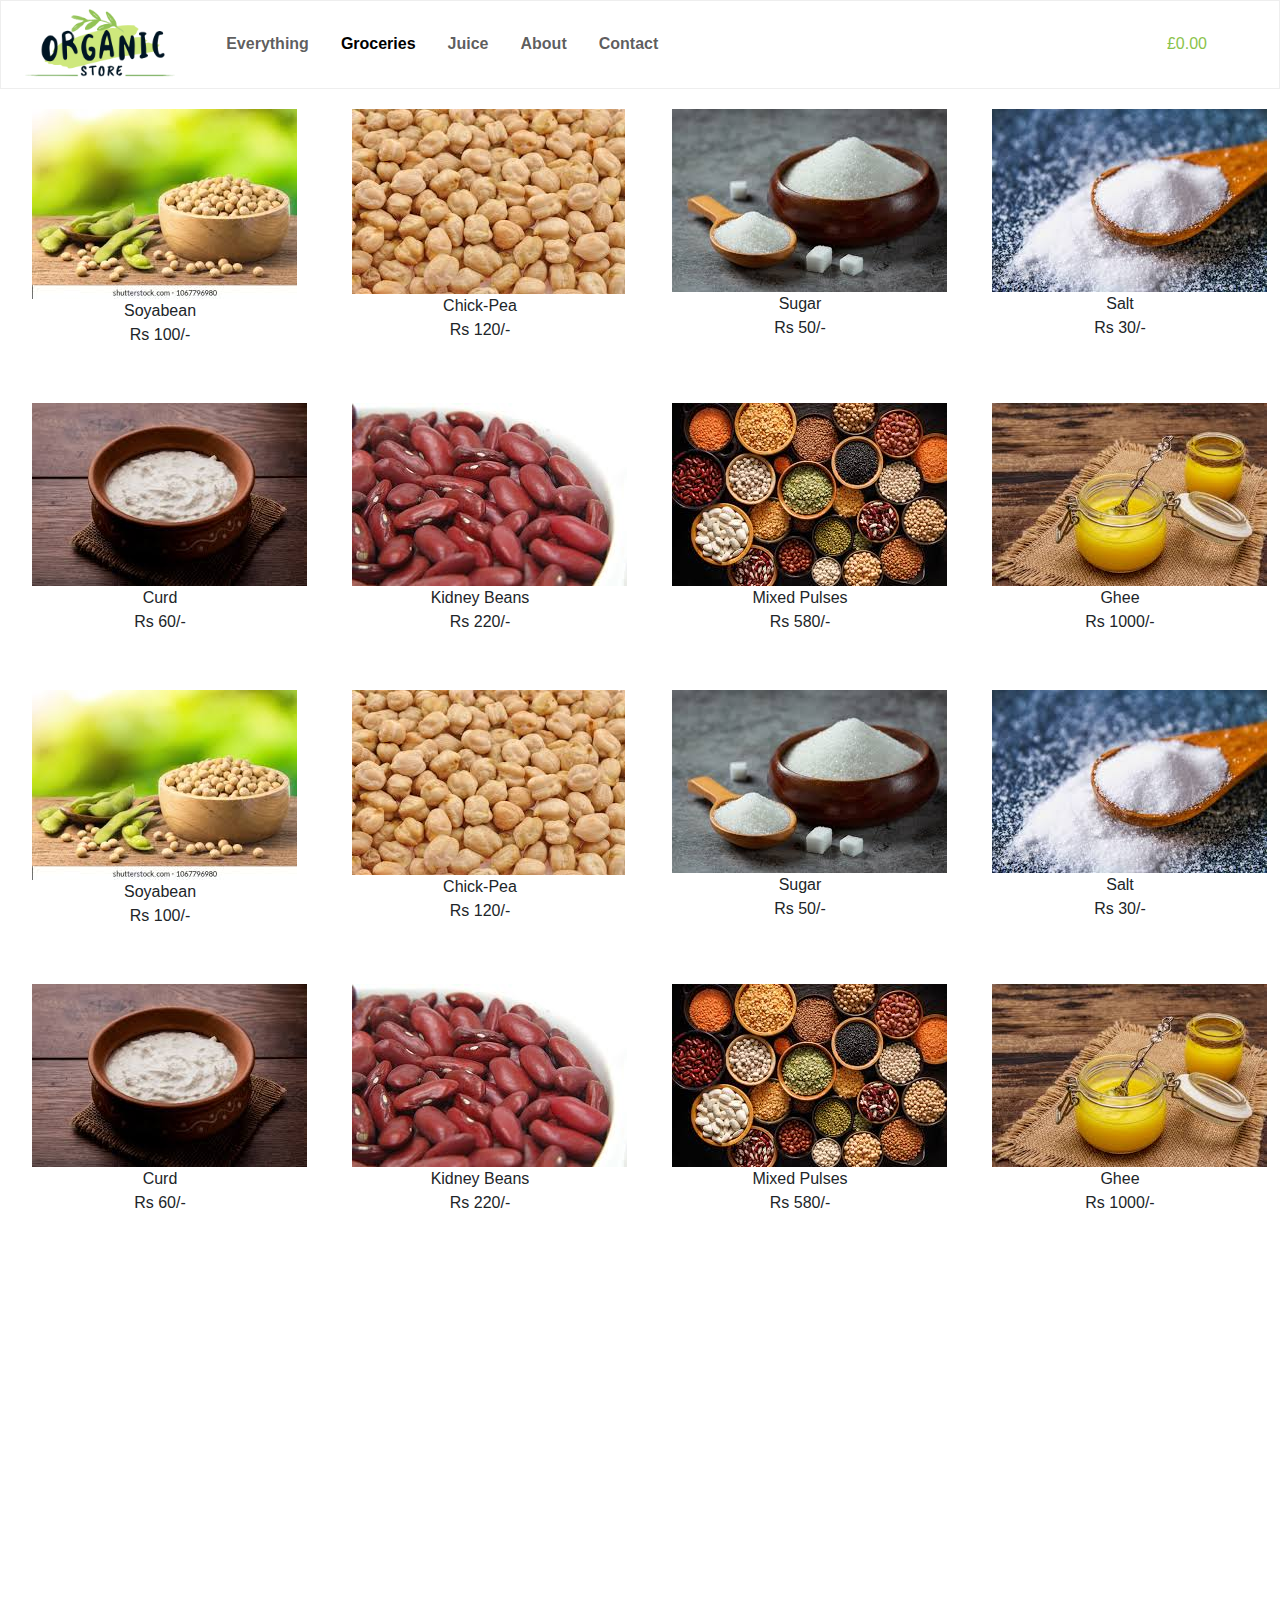
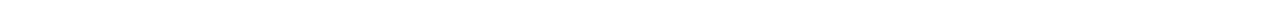
<file: Grocery.html>
<!DOCTYPE html>
<html lang="en">
<head>
    <meta charset="UTF-8">
    <meta name="viewport" content="width=device-width, initial-scale=1.0">
    <link rel="stylesheet" href="https://cdn.jsdelivr.net/npm/bootstrap@5.3.3/dist/css/bootstrap.min.css">
    <link rel="stylesheet" href="./assets/Style.css">
    <link
    rel="stylesheet"
    href="https://site-assets.fontawesome.com/releases/v6.6.0/css/all.css"
  >
    <title>Document</title>
</head>
<body>
  <!--Header Section Start Here-->
   <section class="section-one">
   <div class="container-fluid">
    <nav class="navbar navbar-expand-lg py-2">
        <div class="container-fluid">
         <img class="logo-custom" src="./assets/organic-log.png" alt="">
          <button class="navbar-toggler" type="button" data-bs-toggle="collapse" data-bs-target="#navbarSupportedContent" aria-controls="navbarSupportedContent" aria-expanded="false" aria-label="Toggle navigation">
            <span class="navbar-toggler-icon"></span>
          </button>
          <div class="collapse navbar-collapse" id="navbarSupportedContent">
            <ul class="navbar-nav me-auto mb-2 mb-lg-0 pad-custom">
              <li class="nav-item pad-elem">
                <a class="nav-link hover-effect" aria-current="page" href="index.html"><b>Everything</b></a>
              </li>
              <li class="nav-item pad-elem">
                <a class="nav-link active" aria-current="page" href="Grocery.html"><b>Groceries</b></a>
              </li>
              
              <li class="nav-item pad-elem">
                <a class="nav-link hover-effect" aria-current="page" href="Juice.html"><b>Juice</b></a>
              </li>
          
         
      
            <li class="nav-item pad-elem">
              <a class="nav-link hover-effect" aria-current="page" href="About.html"><b>About</b></a>
            </li>
            <li class="nav-item pad-elem">
              <a class="nav-link hover-effect" aria-current="page" href="Contact.html"><b>Contact</b></a>
            </li>
           
            </ul>
           <ul class=" d-flex gap-4 navbar-nav mb-2 mb-lg-0 pad-custom">
            <li class="icons-color">£0.00</li>
            <li><i class="fa-solid fa-bag-shopping icons-color"></i></li>
            <li><i class="fa-solid fa-user"></i></li>
           </ul>
           </div>
          
        </div>
      </nav>
   </div>
   </section>
  <!--Header Section End Here-->
  <div class="container-fluid my-3 " id="about">
    <div class=" row r">
      <div class=" demoto col-sm-6 col-lg-3 ">
          <div class=" bg-white px-3 pb-5 m-1">
              <img src ="assets\c.jpg" class="img ">
              <p class="text-center"> Soyabean</p>
              <p class="text-center">Rs 100/-</p>
          </div>
      </div>
      <div class=" demoto col-sm-6 col-lg-3 ">
        <div class=" bg-white px-3 pb-5 m-1">
            <img src ="assets\B.jpg" class="img ">
            <p class="text-center"> Chick-Pea</p>
            <p class="text-center">Rs 120/-</p>
        </div>
    </div>
    
    <div class=" demoto col-sm-6 col-lg-3 ">
      <div class=" bg-white px-3 pb-5 m-1">
          <img src ="assets\h.jpg" class="img ">
          <p class="text-center"> Sugar</p>
          <p class="text-center">Rs 50/-</p>
      </div>
  </div>
  
  <div class=" demoto col-sm-6 col-lg-3 ">
    <div class=" bg-white px-3 pb-5 m-1">
        <img src ="assets\E.jpg" class="img ">
        <p class="text-center"> Salt</p>
        <p class="text-center">Rs 30/-</p>
    </div>
</div>

<div class=" demoto col-sm-6 col-lg-3 ">
  <div class=" bg-white px-3 pb-5 m-1">
      <img src ="assets\i.jpg" class="img ">
      <p class="text-center"> Curd</p>
      <p class="text-center">Rs 60/-</p>
  </div>
</div>

<div class=" demoto col-sm-6 col-lg-3 ">
  <div class=" bg-white px-3 pb-5 m-1">
      <img src ="assets\A.jpg" class="img ">
      <p class="text-center"> Kidney Beans</p>
      <p class="text-center">Rs 220/-</p>
  </div>
</div>

<div class=" demoto col-sm-6 col-lg-3 ">
  <div class=" bg-white px-3 pb-5 m-1">
      <img src ="assets\g.jpg" class="img ">
      <p class="text-center"> Mixed Pulses</p>
      <p class="text-center">Rs 580/-</p>
  </div>
</div>

<div class=" demoto col-sm-6 col-lg-3 ">
  <div class=" bg-white px-3 pb-5 m-1">
      <img src ="assets\F.jpg" class="img ">
      <p class="text-center"> Ghee</p>
      <p class="text-center">Rs 1000/-</p>
  </div>
</div>

<div class=" demoto col-sm-6 col-lg-3 ">
  <div class=" bg-white px-3 pb-5 m-1">
      <img src ="assets\c.jpg" class="img ">
      <p class="text-center"> Soyabean</p>
      <p class="text-center">Rs 100/-</p>
  </div>
</div>
<div class=" demoto col-sm-6 col-lg-3 ">
<div class=" bg-white px-3 pb-5 m-1">
    <img src ="assets\B.jpg" class="img ">
    <p class="text-center"> Chick-Pea</p>
    <p class="text-center">Rs 120/-</p>
</div>
</div>

<div class=" demoto col-sm-6 col-lg-3 ">
<div class=" bg-white px-3 pb-5 m-1">
  <img src ="assets\h.jpg" class="img ">
  <p class="text-center"> Sugar</p>
  <p class="text-center">Rs 50/-</p>
</div>
</div>

<div class=" demoto col-sm-6 col-lg-3 ">
<div class=" bg-white px-3 pb-5 m-1">
<img src ="assets\E.jpg" class="img ">
<p class="text-center"> Salt</p>
<p class="text-center">Rs 30/-</p>
</div>
</div>

<div class=" demoto col-sm-6 col-lg-3 ">
<div class=" bg-white px-3 pb-5 m-1">
<img src ="assets\i.jpg" class="img ">
<p class="text-center"> Curd</p>
<p class="text-center">Rs 60/-</p>
</div>
</div>

<div class=" demoto col-sm-6 col-lg-3 ">
<div class=" bg-white px-3 pb-5 m-1">
<img src ="assets\A.jpg" class="img ">
<p class="text-center"> Kidney Beans</p>
<p class="text-center">Rs 220/-</p>
</div>
</div>

<div class=" demoto col-sm-6 col-lg-3 ">
<div class=" bg-white px-3 pb-5 m-1">
<img src ="assets\g.jpg" class="img ">
<p class="text-center"> Mixed Pulses</p>
<p class="text-center">Rs 580/-</p>
</div>
</div>

<div class=" demoto col-sm-6 col-lg-3 ">
<div class=" bg-white px-3 pb-5 m-1">
<img src ="assets\F.jpg" class="img ">
<p class="text-center"> Ghee</p>
<p class="text-center">Rs 1000/-</p>
</div>
</div>

      
    </div>
    
  </div>
  <script src="	https://cdn.jsdelivr.net/npm/bootstrap@5.3.3/dist/js/bootstrap.bundle.min.js"></script>  
</body>
</html>
</file>
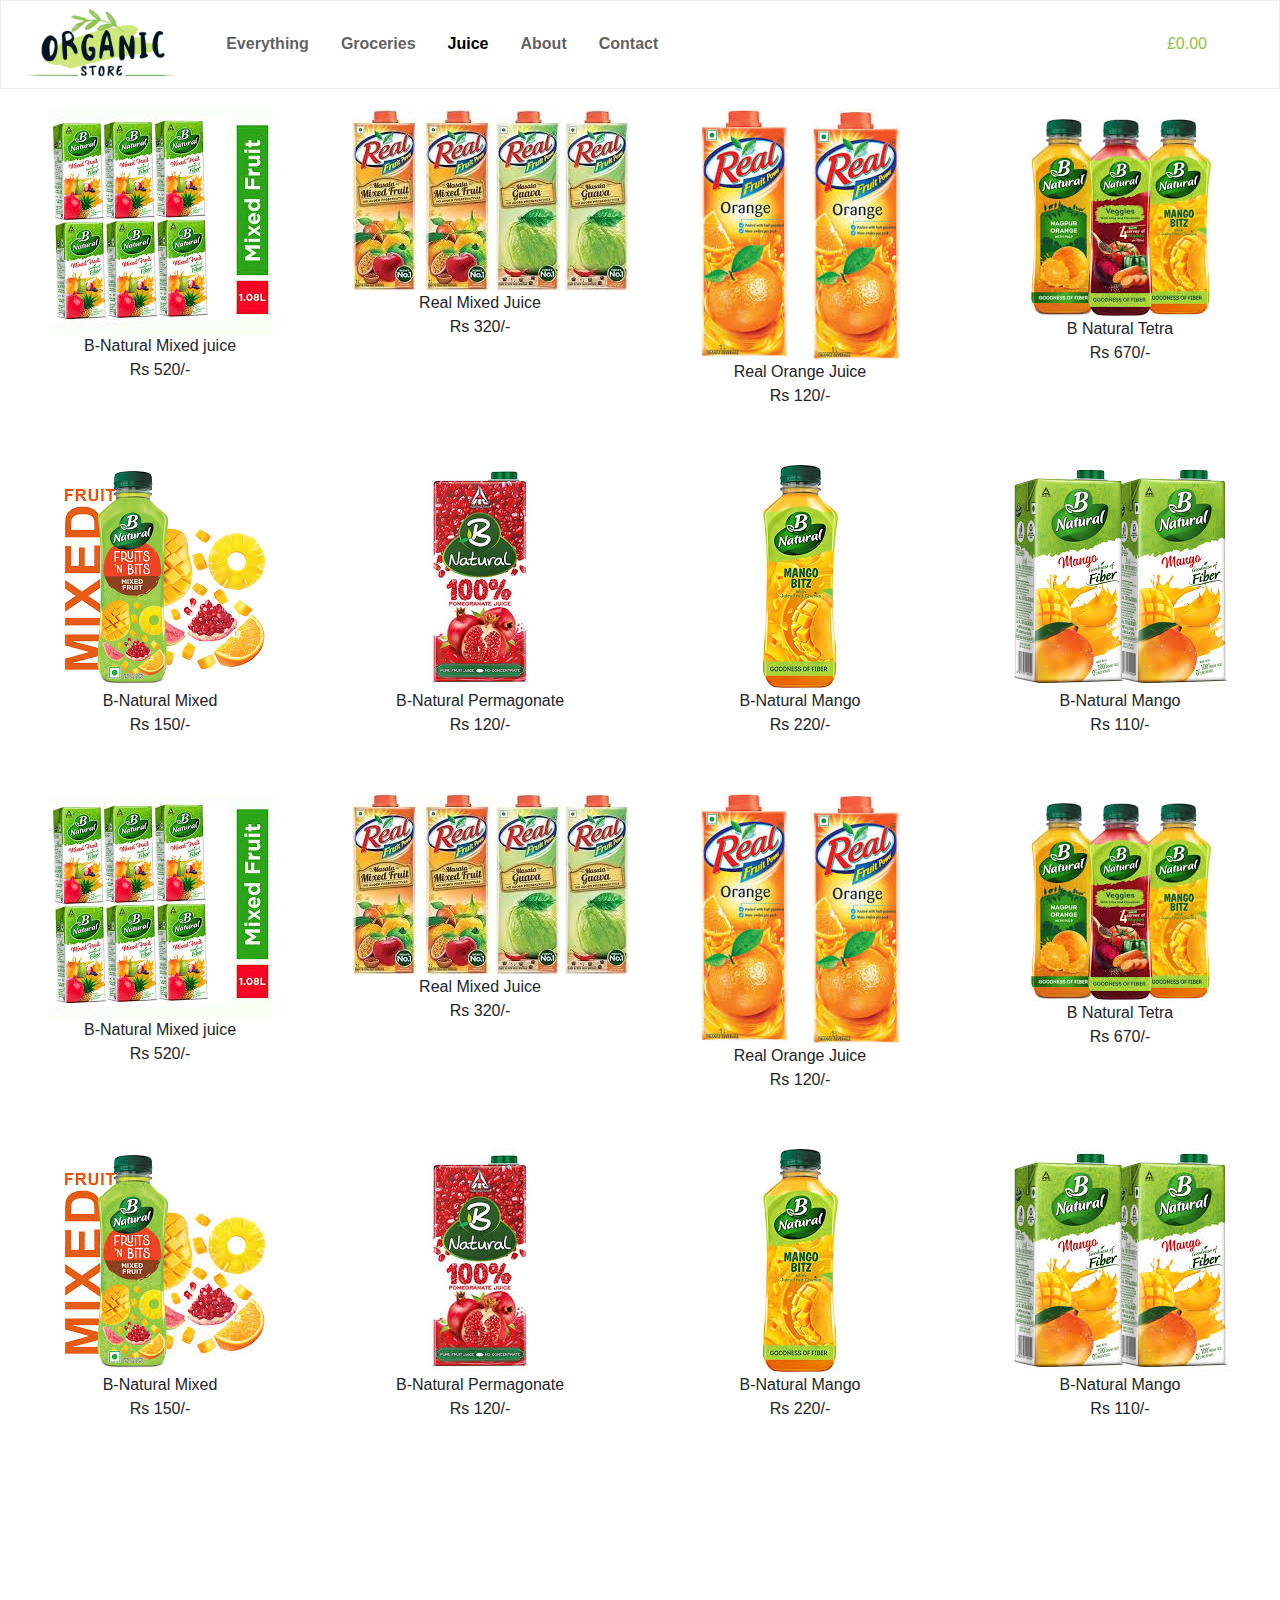
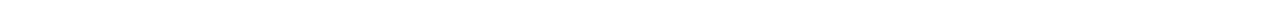
<file: Juice.html>
<!DOCTYPE html>
<html lang="en">
<head>
    <meta charset="UTF-8">
    <meta name="viewport" content="width=device-width, initial-scale=1.0">
    <link rel="stylesheet" href="https://cdn.jsdelivr.net/npm/bootstrap@5.3.3/dist/css/bootstrap.min.css">
    <link rel="stylesheet" href="./assets/Style.css">
    <link
    rel="stylesheet"
    href="https://site-assets.fontawesome.com/releases/v6.6.0/css/all.css"
  >
    <title>Document</title>
</head>
<body>
  <!--Header Section Start Here-->
   <section class="section-one">
   <div class="container-fluid">
    <nav class="navbar navbar-expand-lg py-2">
        <div class="container-fluid">
         <img class="logo-custom" src="./assets/organic-log.png" alt="">
          <button class="navbar-toggler" type="button" data-bs-toggle="collapse" data-bs-target="#navbarSupportedContent" aria-controls="navbarSupportedContent" aria-expanded="false" aria-label="Toggle navigation">
            <span class="navbar-toggler-icon"></span>
          </button>
          <div class="collapse navbar-collapse" id="navbarSupportedContent">
            <ul class="navbar-nav me-auto mb-2 mb-lg-0 pad-custom">
              <li class="nav-item pad-elem">
                <a class="nav-link hover-effect" aria-current="page" href="index.html"><b>Everything</b></a>
              </li>
              <li class="nav-item pad-elem">
                <a class="nav-link hover-effect" aria-current="page" href="Grocery.html"><b>Groceries</b></a>
              </li>
              
              <li class="nav-item pad-elem">
                <a class="nav-link active" aria-current="page" href="Juice.html"><b>Juice</b></a>
              </li>
          
         
      
            <li class="nav-item pad-elem">
              <a class="nav-link hover-effect" aria-current="page" href="About.html"><b>About</b></a>
            </li>
            <li class="nav-item pad-elem">
              <a class="nav-link hover-effect" aria-current="page" href="Contact.html"><b>Contact</b></a>
            </li>
           
            </ul>
           <ul class=" d-flex gap-4 navbar-nav mb-2 mb-lg-0 pad-custom">
            <li class="icons-color">£0.00</li>
            <li><i class="fa-solid fa-bag-shopping icons-color"></i></li>
            <li><i class="fa-solid fa-user"></i></li>
           </ul>
           </div>
          
        </div>
      </nav>
   </div>
   </section>
  <!--Header Section End Here-->
  <div class="container-fluid my-3 " id="about">
    <div class=" row ">
      <div class=" demoto col-sm-6 col-lg-3 ">
          <div class=" bg-white px-3 pb-5 m-1">
              <img src ="assets\1.jpg" class="img ">
              <p class="text-center"> B-Natural Mixed juice</p>
              <p class="text-center">Rs 520/-</p>
          </div>
      </div>
      <div class=" demoto col-sm-6 col-lg-3 ">
        <div class=" bg-white px-3 pb-5 m-1">
            <img src ="assets\2.jpg" class="img ">
            <p class="text-center"> Real Mixed Juice</p>
            <p class="text-center">Rs 320/-</p>
        </div>
    </div>
    
    <div class=" demoto col-sm-6 col-lg-3 ">
      <div class=" bg-white px-3 pb-5 m-1">
          <img src ="assets\3.jpg" class="img ">
          <p class="text-center"> Real Orange Juice</p>
          <p class="text-center">Rs 120/-</p>
      </div>
  </div>
  
  <div class=" demoto col-sm-6 col-lg-3 ">
    <div class=" bg-white px-3 pb-5 m-1">
        <img src ="assets\4.jpg" class="img ">
        <p class="text-center"> B Natural Tetra</p>
        <p class="text-center">Rs 670/-</p>
    </div>
</div>

<div class=" demoto col-sm-6 col-lg-3 ">
  <div class=" bg-white px-3 pb-5 m-1">
      <img src ="assets\5.jpg" class="img ">
      <p class="text-center">  B-Natural Mixed</p>
      <p class="text-center">Rs 150/-</p>
  </div>
</div>

<div class=" demoto col-sm-6 col-lg-3 ">
  <div class=" bg-white px-3 pb-5 m-1">
      <img src ="assets\6.jpg" class="img ">
      <p class="text-center"> B-Natural Permagonate</p>
      <p class="text-center">Rs 120/-</p>
  </div>
</div>

<div class=" demoto col-sm-6 col-lg-3 ">
  <div class=" bg-white px-3 pb-5 m-1">
      <img src ="assets\7.jpg" class="img ">
      <p class="text-center"> B-Natural Mango</p>
      <p class="text-center">Rs 220/-</p>
  </div>
</div>

<div class=" demoto col-sm-6 col-lg-3 ">
  <div class=" bg-white px-3 pb-5 m-1">
      <img src ="assets\8.jpg" class="img ">
      <p class="text-center"> B-Natural Mango</p>
      <p class="text-center">Rs 110/-</p>
  </div>
</div>

<div class=" demoto col-sm-6 col-lg-3 ">
  <div class=" bg-white px-3 pb-5 m-1">
      <img src ="assets\1.jpg" class="img ">
      <p class="text-center"> B-Natural Mixed juice</p>
      <p class="text-center">Rs 520/-</p>
  </div>
</div>
<div class=" demoto col-sm-6 col-lg-3 ">
<div class=" bg-white px-3 pb-5 m-1">
    <img src ="assets\2.jpg" class="img ">
    <p class="text-center"> Real Mixed Juice</p>
    <p class="text-center">Rs 320/-</p>
</div>
</div>

<div class=" demoto col-sm-6 col-lg-3 ">
<div class=" bg-white px-3 pb-5 m-1">
  <img src ="assets\3.jpg" class="img ">
  <p class="text-center"> Real Orange Juice</p>
  <p class="text-center">Rs 120/-</p>
</div>
</div>

<div class=" demoto col-sm-6 col-lg-3 ">
<div class=" bg-white px-3 pb-5 m-1">
<img src ="assets\4.jpg" class="img ">
<p class="text-center"> B Natural Tetra</p>
<p class="text-center">Rs 670/-</p>
</div>
</div>

<div class=" demoto col-sm-6 col-lg-3 ">
<div class=" bg-white px-3 pb-5 m-1">
<img src ="assets\5.jpg" class="img ">
<p class="text-center">  B-Natural Mixed</p>
<p class="text-center">Rs 150/-</p>
</div>
</div>

<div class=" demoto col-sm-6 col-lg-3 ">
<div class=" bg-white px-3 pb-5 m-1">
<img src ="assets\6.jpg" class="img ">
<p class="text-center"> B-Natural Permagonate</p>
<p class="text-center">Rs 120/-</p>
</div>
</div>

<div class=" demoto col-sm-6 col-lg-3 ">
<div class=" bg-white px-3 pb-5 m-1">
<img src ="assets\7.jpg" class="img ">
<p class="text-center"> B-Natural Mango</p>
<p class="text-center">Rs 220/-</p>
</div>
</div>

<div class=" demoto col-sm-6 col-lg-3 ">
<div class=" bg-white px-3 pb-5 m-1">
<img src ="assets\8.jpg" class="img ">
<p class="text-center"> B-Natural Mango</p>
<p class="text-center">Rs 110/-</p>
</div>
</div>
  </div>
    </div>
  <script src="	https://cdn.jsdelivr.net/npm/bootstrap@5.3.3/dist/js/bootstrap.bundle.min.js"></script>  
</body>
</html>
</file>
<file: assets/Style.css>
*{
    margin: 0;
    padding: 0;
    box-sizing: border-box;
    font-family: Arial, Helvetica, sans-serif;
}

.logo-custom{
    width: 150px;
    height: 70.5px;
}

.section-one{
    border: 1px solid #EEEEEE;
}

ul{
    margin: 0;
    padding-left: 16px;
}

p{
    margin-bottom: 0px;
}

ul li{
    list-style: none;
}

.pad-custom{
    padding-left: 1.7rem;
}

.pad-elem{
    padding-left: 1rem;
}

.icons-color{
    color: #8BC34A;
}

.hover-effect:hover{
    color: #8BC34A;
}

.join-head{
    font-size: 50px;
    font-weight: 700;
}

.shop-now-btn{
    width: 165px;
    height: 50px;
    padding: 14px 24px;
    background-color: #6A9739;
    border: none;
    color: white;
    border-radius: 6px;
    font-weight: 500;
}

.col-right-container{
    position: relative;
}

.img-back{
    width: 390px;
    position: absolute;
    bottom: -124px;
    right: 0px;
    opacity: 0.2;
}

.section-three{
    background-color: black;
    padding-block: 35px;
}

.inner-styling{
   background-color: #303030;
   display: flex;
   align-items: center;
   gap: 20px;
   color: white;
   padding-inline: 15px;
   padding-block: 30px;
   border-radius: 5px;
}

.icons-color{
    color: #8BC34A;
}

.section-four{
    padding-block: 100px;
}

.top-section{
    display: flex;
    align-items: center;
    justify-content: center;
    flex-direction: column;
}

.top-head{
    font-weight: 600;
}

.sec-four-common{
    display: flex;
    align-items: center;
    justify-content: center;
    flex-direction: column;
}

.section-six{
    background-color: black;
    padding-block: 45px;
}

.six-main{
    display: flex;
    align-items: center;
    justify-content: space-between;
}

.get-head{
    color: white;
    margin-bottom: 0px;
    font-weight: 600;
}

.section-eight{
    padding-block: 100px;
}

.leaf-left-img{
    position: absolute;
    left: 0;
    width: 300px;
    bottom: 348px;
    opacity: 0.2;
}

.box-shade{
    box-shadow: 0 0 10px 0 rgba(40, 40, 40, .1);
}

.eight-col-one{
    padding: 50px 44px 45px;
}

.eight-col-two{
    height: 100%;
    width: 100%;
    background-image: url("./Eight-sec-bg.jpg");
    background-position: center;
    background-size: cover;
    position: relative;
}

.overlay{
    height: 100%;
    width: 100%;
    background-color: rgba(0, 0, 0, 0.5);
    color: white;
    display: flex;
    align-items: center;
    justify-content: center;
    flex-direction: column;
    padding-inline: 40px;
    padding-block: 40px;
}

.b-radius{
    border-radius: 5px;
}

.eight-col-two:hover{
    .overlay{
        background-color: rgba(0, 0, 0, 0.7);
        transition: all 0.9 ease-in-out;
    }
}

.nine-sec-img-size{
    width: 172px; 
    height: 96.63px;
}

.section-ten{
    background-color: black;
    padding-top: 40px;
}

.foot-img-size{
    width: 180px;
    height: 80px;
}

ul>li>a{
    text-decoration: none;
}

.ul-padding{
    padding-left: 0px !important;
}

ul>li>a{
    color: grey;
}

.para-color{
    color: grey;
}

#hr-tag{
    color: white !important;
}

@media (max-width: 576px){
    .pad-custom{
        padding-left: 0px;
}
.get-head{
    font-size: 25px;
}
.img-back{
    width: 221px;
    bottom: 16px;
}

.leaf-left-img {
    position: absolute;
    left: 0;
    width: 300px;
    top: 0;
    opacity: 0.2;
    left: 10px;
}
.mob-margin{
    margin-top: 37px;
}
.mob-margin-two{
    margin-top: 20px;
}

}

@media (max-width: 1025px){
    .img-back {
        width: 390px;
        position: absolute;
        bottom: -43px;
        right: 0px;
        opacity: 0.2;
    }
    
}
#about{
    background-color:White;
    height :1500px;
    
}
.demoto{
     text-align: center;      
}
.img {
    display: inline-block;
}
</file>
